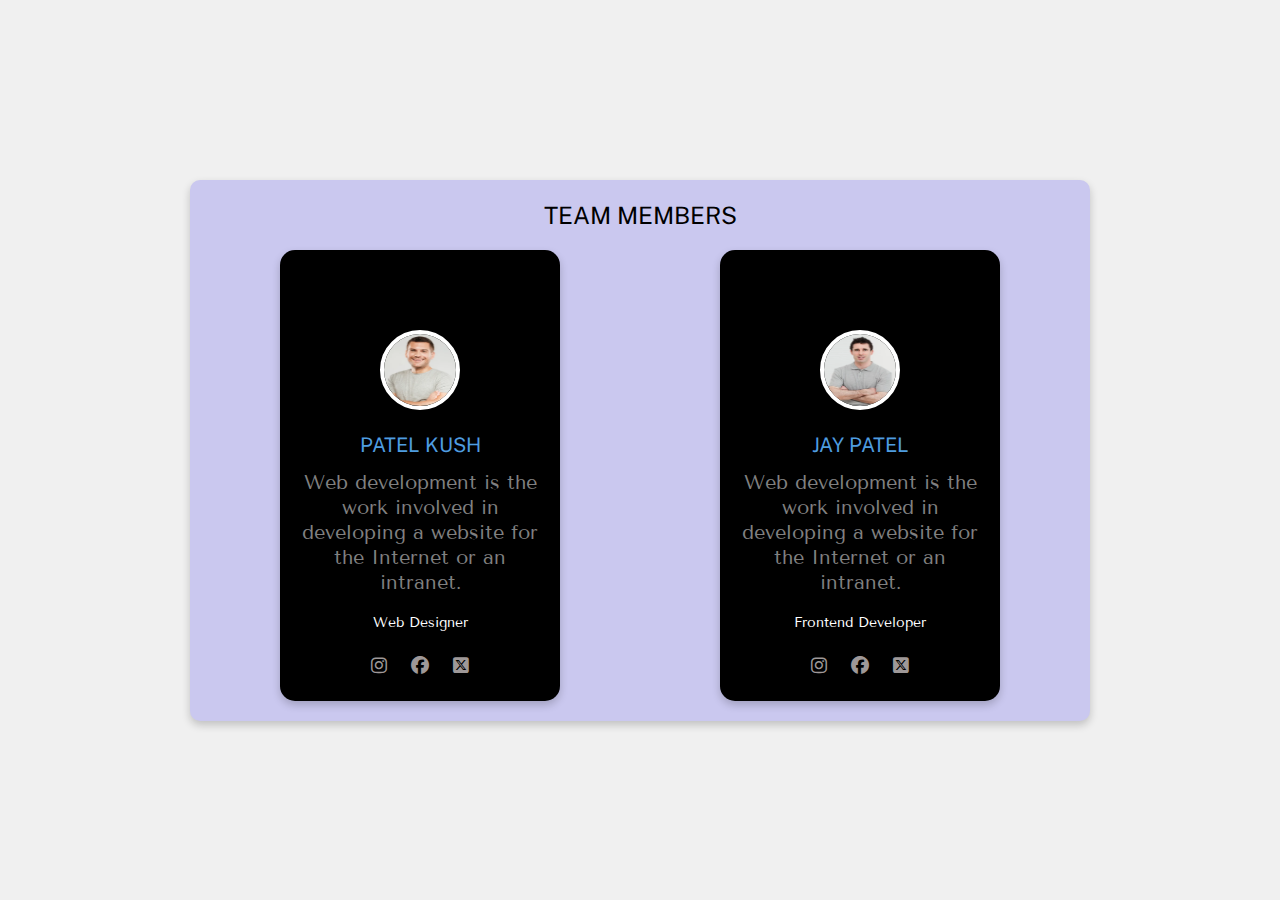
<file: CSS exam/Q1/Q1.html>
<!-- Design a User Team Card   -->

<!DOCTYPE html>
<html lang="en">
<head>
    <meta charset="UTF-8">
    <meta name="viewport" content="width=device-width, initial-scale=1.0">
    <title>Team Card</title>
    <link rel="stylesheet" href="./Q1style.css">
    <link rel="stylesheet" href="./all.min.css">
    <link rel="stylesheet" href="./fonts.css">
</head>
<body>
    <div class="team-card">
        <div class="container">
            <div class="title">
                <h2>TEAM MEMBERS</h2>
            </div>
            <div class="team-members">
                
              
                <div class="maincontaint">
                    <div class="card-header"></div>
                    <img class="profile-img" src="./imgs/man1.webp" alt="emp1">
                    <div class="card-body">
                        <h2>PATEL KUSH</h2>
                        <h6>Web development is the work involved in developing a website for the Internet or an intranet.</h6>
                        <p>Web Designer</p>
                        <div class="social-icons">
                            <a href="#"><i class="fa-brands fa-instagram"></i></a>
                            <a href="#"><i class="fa-brands fa-facebook"></i></a>
                            <a href="#"><i class="fa-brands fa-square-x-twitter"></i></a>
                        </div>
                    </div>
                </div>

               
                <div class="maincontaint">
                    <div class="card-header"></div>
                    <img class="profile-img" src="./imgs/man3.webp" alt="emp2">
                    <div class="card-body">
                        <h2>JAY PATEL</h2>
                        <h6>Web development is the work involved in developing a website for the Internet or an intranet.</h6>
                        <p>Frontend Developer</p>
                        <div class="social-icons">
                            <a href="#"><i class="fa-brands fa-instagram"></i></a>
                            <a href="#"><i class="fa-brands fa-facebook"></i></a>
                            <a href="#"><i class="fa-brands fa-square-x-twitter"></i></a>
                        </div>
                    </div>
                </div>

               

            </div> 
        </div>
    </div> 
</body>
</html>
</file>
<file: CSS exam/Q1/Q1style.css>
* {
    box-sizing: border-box;
    margin: 0;
    padding: 0;
    font-family: "public sans", sans-serif;
    font-weight: 400;
    font-size: 18px;
    line-height: 30px;
}

.team-card {
    display: flex;
    justify-content: center;
    align-items: center;
    min-height: 100vh;
    background: #f0f0f0;
}

.container {
    background: #cac8ef;
    padding: 20px;
    border-radius: 10px;
    box-shadow: 0 4px 8px rgba(0, 0, 0, 0.2);
    text-align: center;
    width: 100%;
    max-width: 900px;
}

.title h2 {
    margin-bottom: 20px;
    font-size: 24px;
    color: #000000;
}

.team-members {
    display: flex;
    flex-wrap: wrap;
    justify-content: space-around;
    gap: 20px;
}

.maincontaint {
    background: #000000;
    border-radius: 15px;
    overflow: hidden;
    position: relative;
    width: 280px;
    box-shadow: 0 4px 8px rgba(0, 0, 0, 0.2);
}

.card-header {
    background-image: url('https://images.pexels.com/photos/270404/pexels-photo-270404.jpeg?auto=compress&cs=tinysrgb&w=1260&h=750&dpr=1');
    background-repeat: no-repeat;
    
    height: 120px;
}

.profile-img {
    width: 80px;
    height: 80px;
    border-radius: 50%;
    border: 4px solid rgb(255, 255, 255);
    position: absolute;
    top: 80px;
    left: 50%;
    transform: translateX(-50%);
}

.card-body {
    padding: 50px 20px 20px;
}

.card-body h2 {
    font-size: 20px;
    margin: 10px 0;
    color: #4f9de0;
}

.card-body p {
    color: rgb(255, 255, 255);
    font-size: 14px;
    margin-bottom: 15px;
    font-family: "tenor sans", sans-serif;
    line-height: 25px;
}

.card-body h6 {
    color: gray;
    font-size: 20px;
    margin-bottom: 15px;
    font-family: "tenor sans", sans-serif;
    line-height: 25px;
}

.social-icons a {
    margin: 0 10px;
    text-decoration: none;
    color: #9e9898;
    font-size: 20px;
}

.social-icons a:hover {
    color: #ffffff;
}
</file>
<file: CSS exam/Q1/fonts.css>
@font-face {
    font-family: 'Open Sans';
    src: url('../font/OpenSans-Regular.woff2') format('woff2'),
        url('../font/OpenSans-Regular.woff') format('woff');
    font-weight: normal;
    font-style: normal;
    font-display: swap;
}

@font-face {
    font-family: 'Open Sans';
    src: url('../font/OpenSans-Italic.woff2') format('woff2'),
        url('../font/OpenSans-Italic.woff') format('woff');
    font-weight: normal;
    font-style: italic;
    font-display: swap;
}

@font-face {
    font-family: 'Tenor Sans';
    src: url('../font/TenorSans.woff2') format('woff2'),
        url('../font/TenorSans.woff') format('woff');
    font-weight: normal;
    font-style: normal;
    font-display: swap;
}

@font-face {
    font-family: 'Public Sans';
    src: url('../font/PublicSans-ThinItalic.woff2') format('woff2'),
        url('../font/PublicSans-ThinItalic.woff') format('woff');
    font-weight: 100;
    font-style: italic;
    font-display: swap;
}

@font-face {
    font-family: 'Public Sans';
    src: url('../font/PublicSans-Thin.woff2') format('woff2'),
        url('../font/PublicSans-Thin.woff') format('woff');
    font-weight: 100;
    font-style: normal;
    font-display: swap;
}

@font-face {
    font-family: 'Public Sans';
    src: url('../font/PublicSans-Bold.woff2') format('woff2'),
        url('../font/PublicSans-Bold.woff') format('woff');
    font-weight: bold;
    font-style: normal;
    font-display: swap;
}

@font-face {
    font-family: 'Public Sans';
    src: url('../font/PublicSans-BoldItalic.woff2') format('woff2'),
        url('../font/PublicSans-BoldItalic.woff') format('woff');
    font-weight: bold;
    font-style: italic;
    font-display: swap;
}

@font-face {
    font-family: 'Public Sans';
    src: url('../font/PublicSans-Black.woff2') format('woff2'),
        url('../font/PublicSans-Black.woff') format('woff');
    font-weight: 900;
    font-style: normal;
    font-display: swap;
}

@font-face {
    font-family: 'Public Sans';
    src: url('../font/PublicSans-ExtraBold.woff2') format('woff2'),
        url('../font/PublicSans-ExtraBold.woff') format('woff');
    font-weight: bold;
    font-style: normal;
    font-display: swap;
}

@font-face {
    font-family: 'Public Sans';
    src: url('../font/PublicSans-BlackItalic.woff2') format('woff2'),
        url('../font/PublicSans-BlackItalic.woff') format('woff');
    font-weight: 900;
    font-style: italic;
    font-display: swap;
}

@font-face {
    font-family: 'Public Sans';
    src: url('../font/PublicSans-Italic.woff2') format('woff2'),
        url('../font/PublicSans-Italic.woff') format('woff');
    font-weight: normal;
    font-style: italic;
    font-display: swap;
}

@font-face {
    font-family: 'Public Sans';
    src: url('../font/PublicSans-ExtraLightItalic.woff2') format('woff2'),
        url('../font/PublicSans-ExtraLightItalic.woff') format('woff');
    font-weight: 200;
    font-style: italic;
    font-display: swap;
}

@font-face {
    font-family: 'Public Sans';
    src: url('../font/PublicSans-ExtraLight.woff2') format('woff2'),
        url('../font/PublicSans-ExtraLight.woff') format('woff');
    font-weight: 200;
    font-style: normal;
    font-display: swap;
}

@font-face {
    font-family: 'Public Sans';
    src: url('../font/PublicSans-ExtraBoldItalic.woff2') format('woff2'),   
        url('../font/PublicSans-ExtraBoldItalic.woff') format('woff');
    font-weight: bold;
    font-style: italic;
    font-display: swap;
}

@font-face {
    font-family: 'Public Sans';
    src: url('../font/PublicSans-Medium.woff2') format('woff2'),
        url('../font/PublicSans-Medium.woff') format('woff');
    font-weight: 500;
    font-style: normal;
    font-display: swap;
}

@font-face {
    font-family: 'Public Sans';
    src: url('../font/PublicSans-Regular.woff2') format('woff2'),
        url('../font/PublicSans-Regular.woff') format('woff');
    font-weight: normal;
    font-style: normal;
    font-display: swap;
}

@font-face {
    font-family: 'Public Sans';
    src: url('../font/PublicSans-Light.woff2') format('woff2'),
        url('../font/PublicSans-Light.woff') format('woff');
    font-weight: 300;
    font-style: normal;
    font-display: swap;
}

@font-face {
    font-family: 'Public Sans';
    src: url('../font/PublicSans-SemiBold.woff2') format('woff2'),
        url('../font/PublicSans-SemiBold.woff') format('woff');
    font-weight: 600;
    font-style: normal;
    font-display: swap;
}

@font-face {
    font-family: 'Public Sans';
    src: url('../font/PublicSans-LightItalic.woff2') format('woff2'),
        url('../font/PublicSans-LightItalic.woff') format('woff');
    font-weight: 300;
    font-style: italic;
    font-display: swap;
}

@font-face {
    font-family: 'Public Sans';
    src: url('../font/PublicSans-MediumItalic.woff2') format('woff2'),
        url('../font/PublicSans-MediumItalic.woff') format('woff');
    font-weight: 500;
    font-style: italic;
    font-display: swap;
}

@font-face {
    font-family: 'Public Sans';
    src: url('../font/PublicSans-SemiBoldItalic.woff2') format('woff2'),
        url('../font/PublicSans-SemiBoldItalic.woff') format('woff');
    font-weight: 600;
    font-style: italic;
    font-display: swap;
}

@font-face {
    font-family: 'Public Sans';
    src: url('../font/PublicSans-ThinItalic.woff2') format('woff2'),
        url('../font/PublicSans-ThinItalic.woff') format('woff');
    font-weight: 100;
    font-style: italic;
    font-display: swap;
}

@font-face {
    font-family: 'Public Sans';
    src: url('../font/PublicSans-Thin.woff2') format('woff2'),
        url('../font/PublicSans-Thin.woff') format('woff');
    font-weight: 100;
    font-style: normal;
    font-display: swap;
}
</file>
